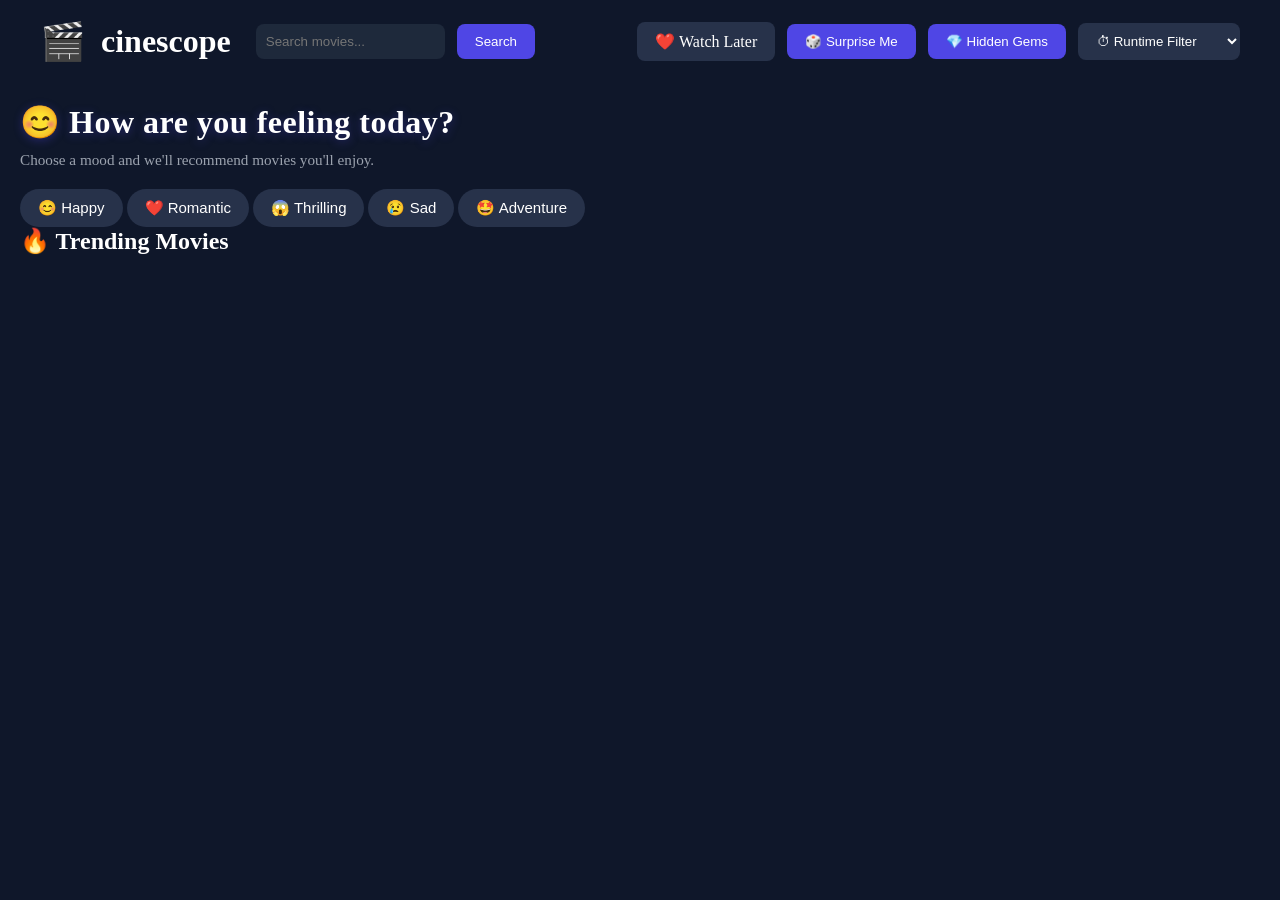
<file: index.html>
<!DOCTYPE html>
<html lang="en">
  <head>
    <meta charset="UTF-8">
    <meta name="viewport" content="width=device-width,initial-scale=1.0">
    <link rel="stylesheet" href="css/style.css">
    <title>cinescope</title>
  </head>
  <body>
   <header>
    <div class="logo">
      <span>🎬</span>
      <h1>cinescope</h1>
    </div>
  <div class="search-box">
    <input
        type="text"
        id="searchInput"
        placeholder="Search movies...">
    <button id="searchBtn">
        Search
    </button>
</div>
    <div class="feature-buttons">
    <a href="watchlater.html" class="feature-btn">
        ❤️ Watch Later
    </a>
    <button id="surpriseBtn" class="feature-btn">
        🎲 Surprise Me
    </button>
    <button id="hiddenGemBtn" class="feature-btn">
        💎 Hidden Gems
    </button>
    <select id="runtimeFilter">
        <option value="">⏱ Runtime Filter</option>
        <option value="short">Less than 90 min</option>
        <option value="medium">90 - 120 min</option>
        <option value="long">More than 120 min</option>
    </select>
</div>
  </header>
   <main>
    <div class="mood-container">
      <h2 class="mood-heading">😊 How are you feeling today?</h2>
<p class="mood-subtitle">
    Choose a mood and we'll recommend movies you'll enjoy.
</p>
       <button class="mood-btn" data-mood="happy">😊 Happy</button>
    <button class="mood-btn" data-mood="romantic">❤️ Romantic</button>
    <button class="mood-btn" data-mood="thrilling">😱 Thrilling</button>
    <button class="mood-btn" data-mood="sad">😢 Sad</button>
    <button class="mood-btn" data-mood="adventure">🤩 Adventure</button>
    </div>
    <h2>🔥 Trending Movies </h2>
    <div class="movie-grid" id="movieGrid"></div>
   </main>
   <div id="movieModal" class="modal hidden">
    <div class="modal-content">
      <span id="closeModal">&times;</span>
      <div id ="modalBody"></div>
    </div>
   </div>
   <script src="js/api.js">
   </script>
  </body>
</html>
</file>
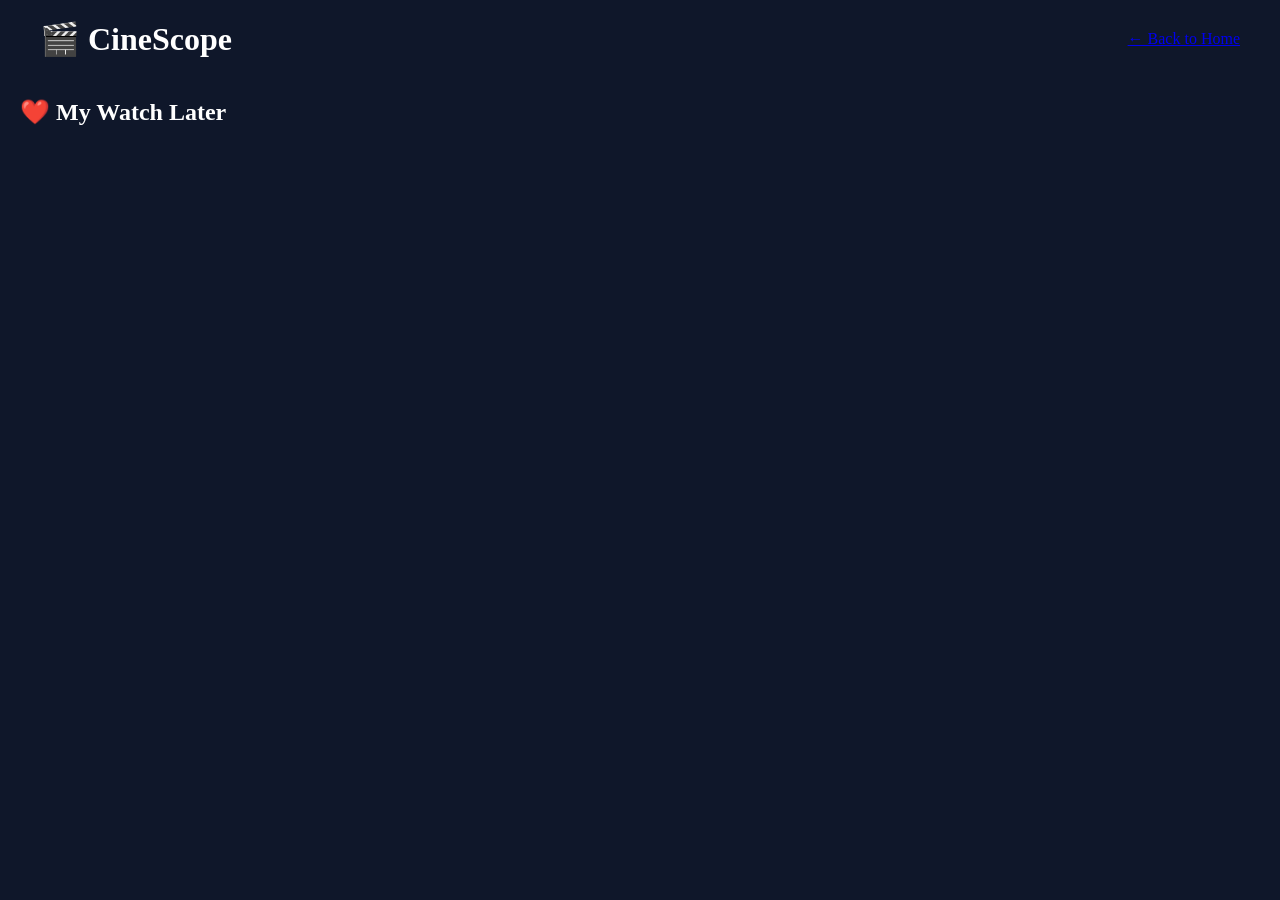
<file: watchlater.html>
<!DOCTYPE html>
<html lang="en">
<head>
    <meta charset="UTF-8">
    <meta name="viewport" content="width=device-width, initial-scale=1.0">
    <title>Watch Later - CineScope</title>

    <link rel="stylesheet" href="css/style.css">
    <link rel="stylesheet" href="css/watchlater.css">
</head>

<body>

    <header>

        <h1>🎬 CineScope</h1>

        <a href="index.html" class="back-btn">
            ← Back to Home
        </a>

    </header>

    <main>

        <h2>❤️ My Watch Later</h2>

        <div id="watchLaterContainer">

        </div>

    </main>

    <script src="js/watchlater.js"></script>

</body>
</html>
</file>
<file: css/style.css>
*{
  margin: 0;
  padding: 0;
}
body{
  background: #0F172A;
  color: white;
}
main{
  padding: 20px;
}
.logo{
  display: flex;
  align-items: center;
  gap: 10px;
}
header{
  display: flex;
  justify-content: space-between;
  align-items: center;
  padding: 20px 40px;
  gap:25px;
  flex-wrap: wrap;
}
.search-box{
    display:flex;
    align-items:center;
    gap:12px;
    flex:1;
    max-width:500px;
}
.feature-buttons{
    display:flex;
    align-items:center;
    gap:12px;
    flex-wrap:wrap;
}
.feature-btn{
    text-decoration:none;
    color:white;
    background:#27324a;
    padding:10px 18px;
    border-radius:8px;
    transition:0.3s;
    font-weight:500;
}
.feature-btn:hover{
    background:#4f46e5;
    transform:translateY(-2px);
}
#surpriseBtn,
#hiddenGemBtn,
#searchBtn{
    background:#4f46e5;
    color:white;
    border:none;
    padding:10px 18px;
    border-radius:8px;
    cursor:pointer;
    transition:0.3s;
}
#surpriseBtn:hover,
#hiddenGemBtn:hover,
#searchBtn:hover{
    background:#6366f1;
    transform:translateY(-2px);
}
.logo h1{
transition:color 0.3s ease,transform 0.3s ease;
}
.logo span{
  font-size: 2rem;
  transition: all 0.3s ease;
}
header input{
  padding: 10px;
  border: none;
  border-radius: 8px;
  background-color: #1e293b;
  color: white;
  outline: none;
  transition: all 0.3s ease;
}
header input:focus{
  box-shadow: 0 0 8px #38bdf8;
}
header input:hover
{
  background-color: #273549;
  transform: scale(1.03);
}
.logo span:hover{
  transform:scale(1.03) ;
}
.logo h1:hover{
  color: #38bdf8;
  transform: scale(1.05);
}
.movie-grid{
  display: grid;
  grid-template-columns:repeat(auto-fit,minmax(220px,1fr));
  gap: 20px;
  margin-top: 20px;
}
.movie-card{
  background: #1e293b;
  border-radius: 12px;
  padding: 15px;
  transition: transform 0.3s ease,box-shadow 0.3s ease;
  cursor: pointer;
  transition: transform 0.3s ease,
            box-shadow 0.3s ease;
}
.movie-card:hover{
    transform: translateY(-8px);
    box-shadow: 0 12px 25px rgba(0,0,0,0.35);
}
.poster{
  width: 100%;
  height: 300px;
  object-fit: cover;
  background:linear-gradient(135deg,#ef4444,#f97316);
  border-radius: 10px;
  margin-bottom: 12px;
  transition: transform 0.3s ease;
}
.movie-card:hover .poster{
    transform: scale(1.05);
}
.movie-card h3{
  margin-bottom: 8px;
}
.movie-card p{
  color: #38bdf8;
}
.movie-card:hover{
  transform: translateY(-10px);
  box-shadow: 0 12px 24px rgba(0,0,0,0.35);
}
.modal{
    position: fixed;
    top:0;
    left:0;
    width:100%;
    height:100%;
    background: rgba(0,0,0,0.8);
    display:flex;
    justify-content:center;
    align-items:center;
    z-index:1000;
    opacity:1;
    visibility:visible;
    transition:opacity .3s ease;
    overflow-y:auto;      
    padding:20px;  
    inset: 0;
    justify-content: center;
    align-items: center;
    background: rgba(0,0,0,.8);
    overflow-y: auto;
    overscroll-behavior: contain;
    -webkit-overflow-scrolling: touch;        
}
.hidden{
    opacity: 0;
    visibility: hidden;
    pointer-events: none;
}
.modal-content{
    background:#1c1c1c;
    color:white;
    width:90%;
    max-width:700px;
    max-height:90vh;
    overflow-y:auto;
    padding:25px;
    border-radius:12px;
    position:relative;
    transform: scale(0.9);
    opacity: 0;
    transition: transform 0.3s ease; 
                opacity: 0.3s ease;

}
.modal:not(.hidden) .modal-content{
    transform: scale(1);
    opacity: 1;
}
#closeModal{
    position:absolute;
    top:15px;
    right:20px;
    font-size:30px;
    cursor:pointer;
}
.modal-poster{
  width: 100%;
  border-radius: 12px;
  display: block;
  margin: 0 auto 20px;
}
.rating{
  text-align: center;
  font-size: 20px;
  font-weight: bold;
  color: gold;
  margin-bottom: 15px;
}
.release-date{
  text-align: center;
  font-size: 18px;
  margin-bottom: 15px;
  color: #dddddd;
}
.runtime{
  text-align: center;
  font-size: 18px;
  margin-bottom: 15px;
  color: #dddddd;
}
.genres{
  text-align: center;
  font-size: 18px;
  margin-bottom: 15px;
  color: #dddddd;
}
.overview-heading{
  font-size: 22px;
  font-weight: bold;
  margin-top: 20px;
  margin-bottom: 10px;
}
.overview{
  line-height: 1.8;
  font-size: 17px;
  color: #dddddd;
  text-align: justify;
}
.movie-details{
  display: flex;
  gap:30px;
  align-items: flex-start;
}.left{
    flex: 1;
}

.right{
    flex: 2;
}
@media (max-width:768px){
    .movie-details{
        flex-direction:column;
    }
  }
.mood-buttons{
    display:flex;
    gap:12px;
    flex-wrap:wrap;
    margin:15px 0 30px;
}
.mood-btn{
    background:#27324a;
    color:white;
    border:none;
    border-radius:25px;
    padding:10px 18px;
    cursor:pointer;
    transition:all 0.3s ease;
    font-size:15px;
}
.mood-btn:hover{
    background:#4f46e5;
    transform:translateY(-2px);
}
#runtimeFilter{
    background:#27324a;
    color:white;
    border:none;
    border-radius:8px;
    padding:10px 15px;
    cursor:pointer;
}
.mood-heading{
    font-size: 2rem;
    font-weight: 700;
    color: #ffffff;
    margin-bottom: 18px;
    letter-spacing: 0.5px;
    text-shadow: 0 2px 10px rgba(79, 70, 229, 0.35);
}
.mood-subtitle{
    color:#9ca3af;
    font-size:0.95rem;
    margin-top:-8px;
    margin-bottom:20px;
}
.logo{
    display:flex;
    align-items:center;
    gap:15px;
    cursor:pointer;
    transition:transform 0.3s ease;
}
.logo:hover{
    transform:scale(1.03);
}
.logo span{
    font-size:2.3rem;
    transition:transform 0.3s ease;
}
.logo:hover span{
    transform:rotate(-10deg);
}
#watchLaterBtn{
    margin-top: 20px;
    padding: 12px 24px;
    background: linear-gradient(135deg, #6c63ff, #4f46e5);
    color: white;
    border: none;
    border-radius: 10px;
    font-size: 16px;
    font-weight: 600;
    cursor: pointer;
    transition: all 0.3s ease;
}
#watchLaterBtn:hover{
    transform: translateY(-2px);
    box-shadow: 0 8px 20px rgba(108,99,255,0.35);
}
#watchLaterBtn:active{
    transform: scale(0.98);
}
@media (max-width:768px){
header{
    flex-direction:column;
    align-items:stretch;
    padding:20px;
}
.logo{
    justify-content:center;
}
.search-box{
    max-width:100%;
    width:100%;
}
.feature-buttons{
    justify-content:center;
}
header input{
    width:100%;
}
#searchBtn{
    width:100%;
}
#runtimeFilter{
    width:100%;
}
.feature-buttons{
    display:grid;
    grid-template-columns:1fr 1fr;
    gap:10px;
}
.movie-grid{
    grid-template-columns:1fr;
}
.poster{
    height:260px;
}
.modal-content{
    width:95%;
    padding:18px;
}
.left,
.right{
    text-align:center;
}
#watchLaterBtn{
    width:100%;
}
.mood-buttons{
    justify-content:center;
}
main{
    padding:15px;
}
.logo h1{
    font-size:1.8rem;
}

.modal{

    align-items:flex-start;
    padding:15px;

}

.modal-content{

    width:100%;
    margin:20px 0;
    max-height:95vh;

}
}
</file>
<file: css/watchlater.css>
.movie-card{
    display: flex;
    gap: 20px;
    background: #1f2937;
    border-radius: 12px;
    padding: 20px;
    margin-bottom: 20px;
    align-items: center;
}
.poster{
    width: 160px;
    height: 240px;
    object-fit: cover;
    border-radius: 10px;
    flex-shrink: 0;
}
.movie-info{
    display: flex;
    flex-direction: column;
    justify-content: center;
    gap: 15px;
    flex: 1;
}
.movie-info h3{
    font-size: 28px;
    color: white;
}
.rating{
    color: gold;
    font-size: 20px;
}
.removeBtn{
    width: fit-content;
    padding: 12px 24px;
    border: none;
    border-radius: 8px;
    background: #dc2626;
    color: white;
    font-size: 16px;
    cursor: pointer;
    transition: 0.3s;
}
.removeBtn:hover{
    background: #b91c1c;
}
.empty-state{
    text-align: center;
    margin-top: 120px;
}
.empty-state h2{
    font-size: 2rem;
    margin-bottom: 15px;
}
.empty-state p{
    color: #bbb;
    margin-bottom: 30px;
    font-size: 1.1rem;
}
.browse-btn{
    display: inline-block;
    text-decoration: none;
    background: #e50914;
    color: white;
    padding: 12px 24px;
    border-radius: 8px;
    font-weight: bold;
    transition: 0.3s;
}
.browse-btn:hover{
    background: #b20710;
}
</file>
